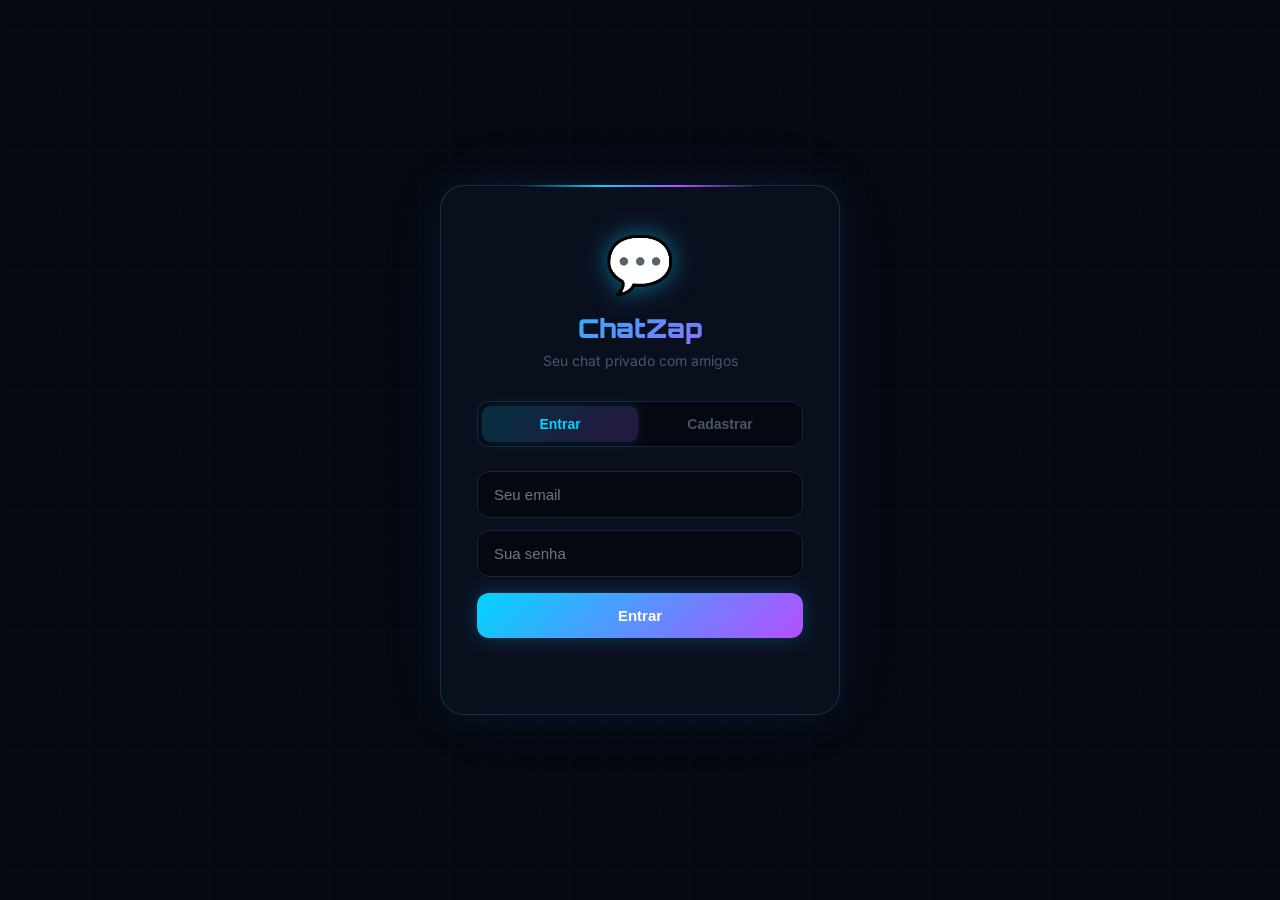
<file: index.html>
<!DOCTYPE html>
<html lang="pt-BR">
<head>
  <meta charset="UTF-8">
  <meta name="viewport" content="width=device-width, initial-scale=1.0">
  <title>ChatZap — Login</title>
  <link rel="stylesheet" href="css/style.css">
</head>
<body class="auth-page">

  <div class="auth-container">
    <div class="auth-logo">💬</div>
    <h1 class="auth-titulo">ChatZap</h1>
    <p class="auth-sub">Seu chat privado com amigos</p>

    <!-- ABAS -->
    <div class="abas">
      <button class="aba ativa" onclick="trocarAba('login')">Entrar</button>
      <button class="aba" onclick="trocarAba('cadastro')">Cadastrar</button>
    </div>

    <!-- LOGIN -->
    <div id="form-login" class="form-box">
      <input type="email" id="login-email" placeholder="Seu email" />
      <input type="password" id="login-senha" placeholder="Sua senha" />
      <button class="btn-principal" onclick="fazerLogin()">Entrar</button>
      <p id="login-erro" class="erro"></p>
    </div>

    <!-- CADASTRO — PASSO 1 -->
    <div id="form-cadastro" class="form-box escondido">
      <input type="text" id="cad-nome" placeholder="Seu nome" />
      <input type="email" id="cad-email" placeholder="Seu email" />
      <input type="password" id="cad-senha" placeholder="Sua senha" />
      <button class="btn-principal" onclick="enviarCodigo()">Enviar código de verificação</button>
      <p id="cad-erro" class="erro"></p>
      <p id="cad-sucesso" class="sucesso"></p>
    </div>

    <!-- CADASTRO — PASSO 2 -->
    <div id="form-verificacao" class="form-box escondido">
      <p style="color:#94a3b8;font-size:14px;text-align:center;margin-bottom:8px;">
        📧 Código enviado pro seu email!<br>Digite os 4 dígitos abaixo:
      </p>
      <input
        type="number"
        id="cad-codigo"
        placeholder="0000"
        maxlength="4"
        style="text-align:center;font-size:28px;font-weight:900;letter-spacing:8px;"
      />
      <button class="btn-principal" onclick="verificarECadastrar()">✅ Verificar e Cadastrar</button>
      <button class="btn-reenviar" onclick="voltarCadastro()">← Voltar</button>
      <p id="ver-erro" class="erro"></p>
    </div>

  </div>

  <script src="js/auth.js"></script>
</body>
</html>
</file>
<file: css/style.css>
@import url('https://fonts.googleapis.com/css2?family=Inter:wght@400;500;600;700&family=Orbitron:wght@700;900&display=swap');

* {
  margin: 0;
  padding: 0;
  box-sizing: border-box;
}

:root {
  --neon-blue: #00d4ff;
  --neon-purple: #b44fff;
  --neon-green: #00ff88;
  --neon-pink: #ff006e;
  --bg: #050810;
  --card: #0a0f1e;
  --card2: #0f1628;
  --borda: #1a2540;
}

body {
  font-family: 'Inter', sans-serif;
  background: var(--bg);
  color: #e2e8f0;
  height: 100vh;
  height: 100dvh;
  overflow: hidden;
}

/* FUNDO COM GRADE NEON */
body::before {
  content: '';
  position: fixed;
  inset: 0;
  background-image:
    linear-gradient(rgba(0,212,255,.03) 1px, transparent 1px),
    linear-gradient(90deg, rgba(0,212,255,.03) 1px, transparent 1px);
  background-size: 30px 30px;
  pointer-events: none;
  z-index: 0;
}

/* ===== AUTH PAGE ===== */
.auth-page {
  display: flex;
  align-items: center;
  justify-content: center;
  position: relative;
  z-index: 1;
}

.auth-container {
  background: var(--card);
  border: 1px solid rgba(0,212,255,.2);
  border-radius: 24px;
  padding: 44px 36px;
  width: 100%;
  max-width: 400px;
  text-align: center;
  position: relative;
  box-shadow:
    0 0 40px rgba(0,212,255,.08),
    0 0 80px rgba(180,79,255,.05);
}

.auth-container::before {
  content: '';
  position: absolute;
  top: -1px; left: 20%; right: 20%;
  height: 2px;
  background: linear-gradient(90deg, transparent, var(--neon-blue), var(--neon-purple), transparent);
  border-radius: 999px;
}

.auth-logo {
  font-size: 56px;
  margin-bottom: 14px;
  filter: drop-shadow(0 0 12px rgba(0,212,255,.5));
}

.auth-titulo {
  font-family: 'Orbitron', sans-serif;
  font-size: 26px;
  font-weight: 900;
  background: linear-gradient(135deg, var(--neon-blue), var(--neon-purple));
  -webkit-background-clip: text;
  -webkit-text-fill-color: transparent;
  background-clip: text;
  margin-bottom: 8px;
}

.auth-sub { font-size: 14px; color: #4a5568; margin-bottom: 32px; }

/* ABAS */
.abas {
  display: flex;
  background: var(--bg);
  border-radius: 12px;
  padding: 4px;
  margin-bottom: 24px;
  gap: 4px;
  border: 1px solid var(--borda);
}

.aba {
  flex: 1;
  padding: 10px;
  border: none;
  border-radius: 9px;
  background: transparent;
  color: #4a5568;
  font-size: 14px;
  font-weight: 600;
  cursor: pointer;
  transition: all .3s;
}

.aba.ativa {
  background: linear-gradient(135deg, rgba(0,212,255,.2), rgba(180,79,255,.2));
  color: var(--neon-blue);
  box-shadow: 0 0 12px rgba(0,212,255,.15);
}

/* INPUTS */
.form-box { display: flex; flex-direction: column; gap: 12px; }

.form-box input {
  padding: 14px 16px;
  background: var(--bg);
  border: 1px solid var(--borda);
  border-radius: 12px;
  color: #e2e8f0;
  font-size: 15px;
  outline: none;
  transition: all .3s;
}

.form-box input:focus {
  border-color: var(--neon-blue);
  box-shadow: 0 0 12px rgba(0,212,255,.15);
}

.btn-principal {
  padding: 14px;
  background: linear-gradient(135deg, var(--neon-blue), var(--neon-purple));
  color: #fff;
  border: none;
  border-radius: 12px;
  font-size: 15px;
  font-weight: 700;
  cursor: pointer;
  transition: all .3s;
  margin-top: 4px;
  box-shadow: 0 0 20px rgba(0,212,255,.25);
}

.btn-principal:hover {
  box-shadow: 0 0 30px rgba(0,212,255,.4);
  transform: translateY(-1px);
}

.erro { color: var(--neon-pink); font-size: 13px; min-height: 20px; }
.sucesso { color: var(--neon-green); font-size: 13px; min-height: 20px; }
.escondido { display: none; }

/* ===== CHAT PAGE ===== */
.chat-page {
  display: grid;
  grid-template-columns: 220px 1fr;
  height: 100vh;
  height: 100dvh;
  overflow: hidden;
  position: relative;
  z-index: 1;
}

/* SIDEBAR */
.sidebar {
  background: var(--card);
  border-right: 1px solid rgba(0,212,255,.1);
  display: flex;
  flex-direction: column;
  box-shadow: 2px 0 20px rgba(0,212,255,.05);
}

.sidebar-header {
  padding: 20px 16px;
  border-bottom: 1px solid rgba(0,212,255,.1);
  background: linear-gradient(180deg, rgba(0,212,255,.03), transparent);
}

.meu-perfil {
  display: flex;
  align-items: center;
  gap: 10px;
  margin-bottom: 16px;
}

.avatar {
  width: 42px;
  height: 42px;
  border-radius: 50%;
  background: linear-gradient(135deg, var(--neon-blue), var(--neon-purple));
  display: flex;
  align-items: center;
  justify-content: center;
  font-weight: 700;
  font-size: 16px;
  flex-shrink: 0;
  box-shadow: 0 0 14px rgba(0,212,255,.4);
}

.meu-nome { font-weight: 700; font-size: 15px; color: #fff; }
.meu-status { font-size: 12px; color: var(--neon-green); text-shadow: 0 0 8px var(--neon-green); }

.btn-sair {
  width: 100%;
  padding: 8px;
  background: transparent;
  border: 1px solid var(--borda);
  border-radius: 8px;
  color: #4a5568;
  font-size: 13px;
  cursor: pointer;
  transition: all .3s;
}

.btn-sair:hover {
  border-color: var(--neon-pink);
  color: var(--neon-pink);
  box-shadow: 0 0 10px rgba(255,0,110,.15);
}

.sidebar-titulo {
  padding: 16px 16px 8px;
  font-size: 10px;
  font-weight: 700;
  color: rgba(0,212,255,.4);
  letter-spacing: 2px;
  text-transform: uppercase;
}

/* LISTA USUÁRIOS */
.lista-usuarios {
  flex: 1;
  overflow-y: auto;
  padding: 8px;
}

.usuario-item {
  display: flex;
  align-items: center;
  gap: 10px;
  padding: 10px 12px;
  border-radius: 10px;
  cursor: pointer;
  transition: all .2s;
  border: 1px solid transparent;
}

.usuario-item:hover {
  background: rgba(0,212,255,.05);
  border-color: rgba(0,212,255,.1);
}

.usuario-item.selecionado {
  background: rgba(0,212,255,.08);
  border: 1px solid rgba(0,212,255,.3);
  box-shadow: 0 0 10px rgba(0,212,255,.1);
}

.usuario-item.todos-selecionado {
  background: rgba(0,255,136,.08);
  border: 1px solid rgba(0,255,136,.3);
  box-shadow: 0 0 10px rgba(0,255,136,.1);
}

.bolinha {
  width: 10px;
  height: 10px;
  border-radius: 50%;
  flex-shrink: 0;
}

.online {
  background: var(--neon-green);
  box-shadow: 0 0 8px var(--neon-green), 0 0 16px rgba(0,255,136,.3);
}

.offline { background: #1e2a3a; }

.usuario-nome { font-size: 14px; font-weight: 500; flex: 1; color: #cbd5e0; }
.check { font-size: 16px; opacity: 0; transition: opacity .2s; }
.usuario-item.selecionado .check { opacity: 1; }
.usuario-item.todos-selecionado .check { opacity: 1; }

/* ÁREA CHAT */
.chat-area {
  display: flex;
  flex-direction: column;
  background: var(--bg);
  min-height: 0;
}

.chat-header {
  padding: 14px 20px;
  background: var(--card);
  border-bottom: 1px solid rgba(0,212,255,.1);
  display: flex;
  align-items: center;
  gap: 12px;
  flex-shrink: 0;
  box-shadow: 0 2px 20px rgba(0,212,255,.05);
}

.chat-header-info h2 {
  font-family: 'Orbitron', sans-serif;
  font-size: 14px;
  font-weight: 700;
  background: linear-gradient(135deg, var(--neon-blue), var(--neon-purple));
  -webkit-background-clip: text;
  -webkit-text-fill-color: transparent;
  background-clip: text;
}

.chat-header-info p { font-size: 11px; color: #4a5568; }

/* BOTÕES DO HEADER */
.header-acoes {
  margin-left: auto;
  display: flex;
  align-items: center;
  gap: 6px;
}

.btn-scroll {
  width: 32px;
  height: 32px;
  background: transparent;
  border: 1px solid var(--borda);
  border-radius: 8px;
  color: #4a5568;
  font-size: 13px;
  cursor: pointer;
  transition: all .3s;
  display: flex;
  align-items: center;
  justify-content: center;
}

.btn-scroll:hover {
  border-color: var(--neon-blue);
  color: var(--neon-blue);
  box-shadow: 0 0 10px rgba(0,212,255,.2);
}

.btn-limpar {
  padding: 7px 12px;
  background: transparent;
  border: 1px solid var(--borda);
  border-radius: 8px;
  color: #4a5568;
  font-size: 12px;
  cursor: pointer;
  transition: all .3s;
  white-space: nowrap;
}

.btn-limpar:hover {
  border-color: var(--neon-pink);
  color: var(--neon-pink);
  box-shadow: 0 0 10px rgba(255,0,110,.2);
}

/* MENSAGENS */
.mensagens {
  flex: 1;
  overflow-y: auto;
  padding: 20px;
  display: flex;
  flex-direction: column;
  gap: 14px;
  min-height: 0;
}

.mensagem {
  display: flex;
  flex-direction: column;
  max-width: 72%;
  animation: fadeUp .2s ease;
}

@keyframes fadeUp {
  from { opacity: 0; transform: translateY(8px); }
  to { opacity: 1; transform: translateY(0); }
}

.mensagem.minha { align-self: flex-end; align-items: flex-end; }
.mensagem.outra { align-self: flex-start; align-items: flex-start; }

.msg-remetente {
  font-size: 10px;
  font-weight: 700;
  color: rgba(0,212,255,.5);
  margin-bottom: 4px;
  letter-spacing: .5px;
  text-transform: uppercase;
}

.msg-balao {
  padding: 10px 14px;
  border-radius: 16px;
  font-size: 14px;
  line-height: 1.6;
  word-break: break-word;
}

.minha .msg-balao {
  background: linear-gradient(135deg, #0066cc, #6600cc);
  color: #fff;
  border-bottom-right-radius: 4px;
  box-shadow: 0 0 16px rgba(0,212,255,.2), 0 2px 8px rgba(0,0,0,.3);
}

.outra .msg-balao {
  background: var(--card2);
  border: 1px solid rgba(0,212,255,.1);
  color: #cbd5e0;
  border-bottom-left-radius: 4px;
  box-shadow: 0 2px 8px rgba(0,0,0,.2);
}

.msg-hora { font-size: 10px; color: #2d3748; margin-top: 4px; }

.msg-tipo {
  font-size: 9px;
  color: rgba(0,212,255,.3);
  margin-top: 2px;
  letter-spacing: .5px;
}

/* DESTINATÁRIOS */
.destinatarios {
  padding: 6px 16px;
  font-size: 11px;
  color: #2d3748;
  border-bottom: 1px solid rgba(0,212,255,.05);
  flex-shrink: 0;
  background: rgba(0,212,255,.02);
}

.destinatarios span {
  color: var(--neon-blue);
  font-weight: 700;
  text-shadow: 0 0 8px rgba(0,212,255,.3);
}

/* INPUT MENSAGEM */
.chat-input {
  padding: 12px 16px;
  background: var(--card);
  border-top: 1px solid rgba(0,212,255,.1);
  display: flex;
  gap: 10px;
  align-items: center;
  flex-shrink: 0;
  box-shadow: 0 -2px 20px rgba(0,212,255,.05);
}

.chat-input input {
  flex: 1;
  padding: 12px 18px;
  background: var(--bg);
  border: 1px solid var(--borda);
  border-radius: 25px;
  color: #e2e8f0;
  font-size: 14px;
  outline: none;
  transition: all .3s;
}

.chat-input input:focus {
  border-color: var(--neon-blue);
  box-shadow: 0 0 16px rgba(0,212,255,.15);
}

.btn-enviar {
  width: 42px;
  height: 42px;
  background: linear-gradient(135deg, var(--neon-blue), var(--neon-purple));
  border: none;
  border-radius: 50%;
  color: #fff;
  font-size: 18px;
  cursor: pointer;
  transition: all .3s;
  display: flex;
  align-items: center;
  justify-content: center;
  box-shadow: 0 0 16px rgba(0,212,255,.3);
  flex-shrink: 0;
}

.btn-enviar:hover {
  box-shadow: 0 0 24px rgba(0,212,255,.5);
  transform: scale(1.05);
}

/* SCROLLBAR */
::-webkit-scrollbar { width: 3px; }
::-webkit-scrollbar-track { background: transparent; }
::-webkit-scrollbar-thumb {
  background: rgba(0,212,255,.2);
  border-radius: 4px;
}
::-webkit-scrollbar-thumb:hover {
  background: rgba(0,212,255,.4);
}

.btn-reenviar {
  padding: 10px;
  background: transparent;
  border: 1px solid var(--borda);
  border-radius: 12px;
  color: #4a5568;
  font-size: 14px;
  cursor: pointer;
  transition: all .3s;
}

.btn-reenviar:hover {
  border-color: var(--neon-blue);
  color: var(--neon-blue);
}
</file>
